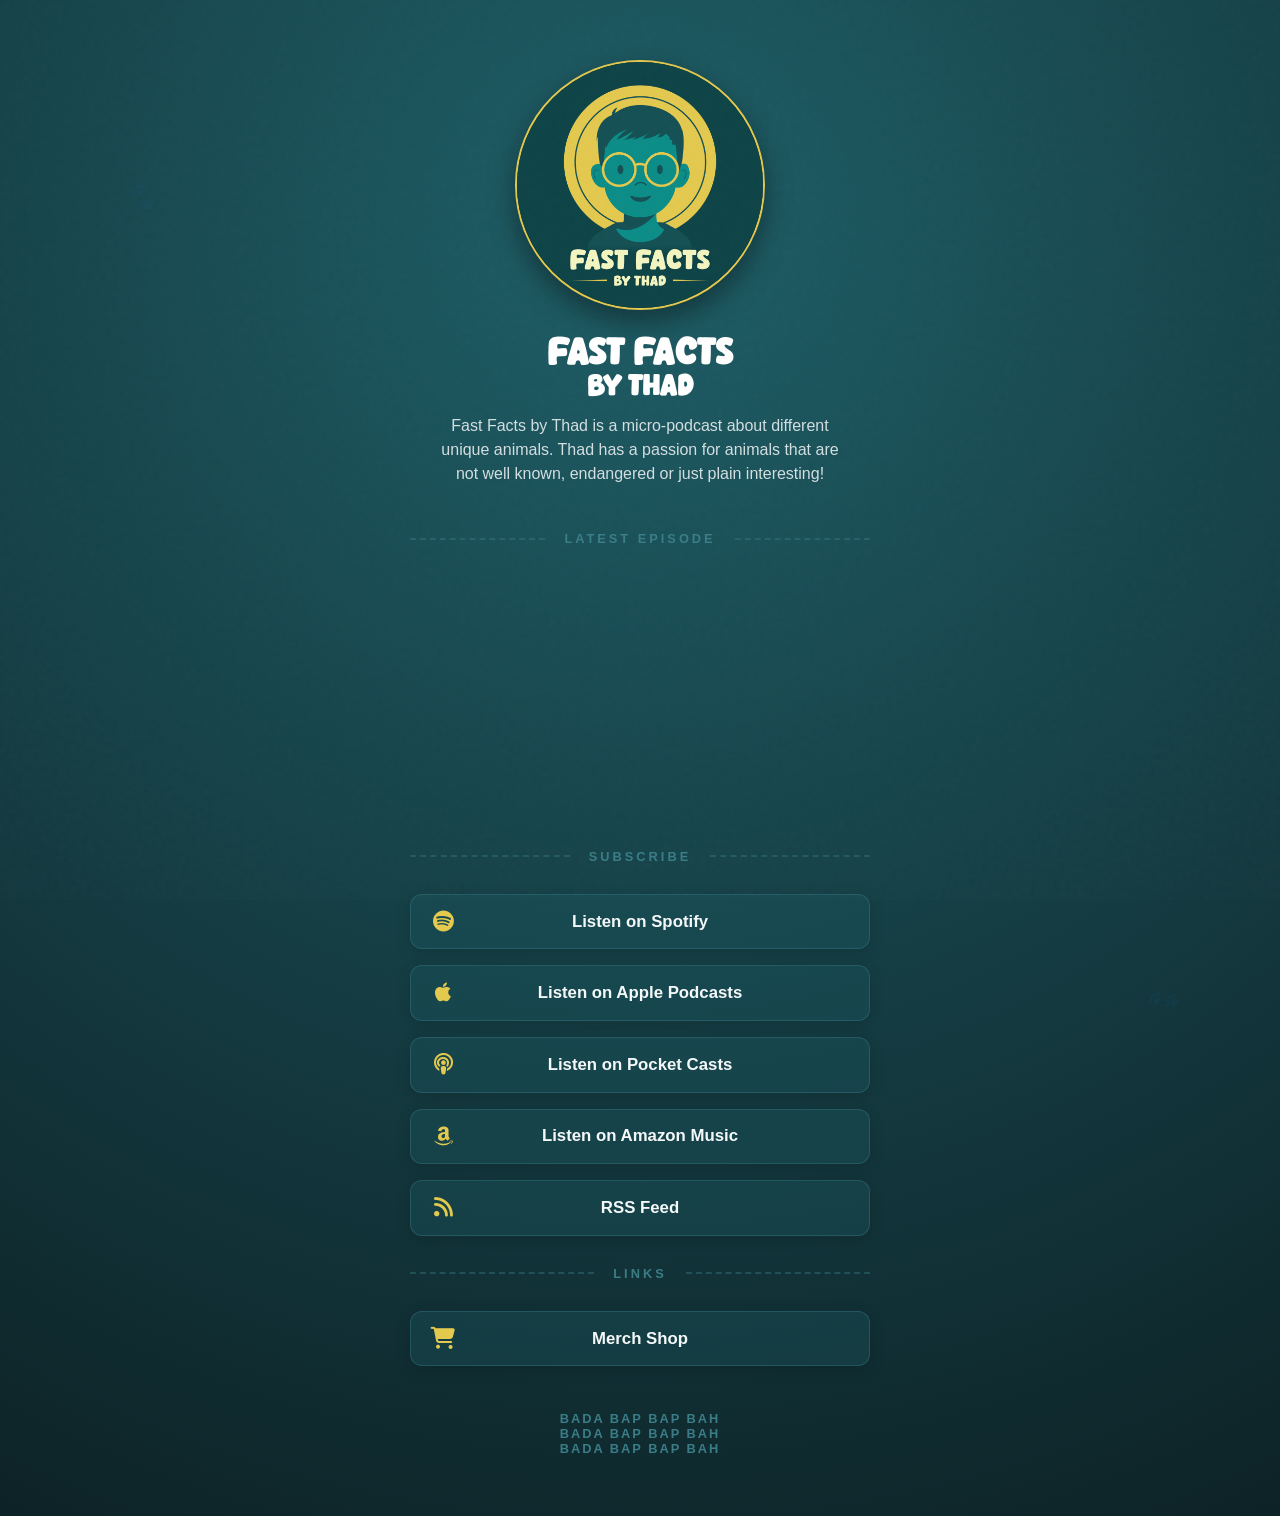
<file: index.html>
<!DOCTYPE html>
<html lang="en">
<head>
  <meta charset="UTF-8">
  <meta name="viewport" content="width=device-width, initial-scale=1.0">

  <title>Fast Facts by Thad Podcast | Links</title>
  <meta name="description" content="Fast Facts by Thad is a micro-podcast about different unique animals. Thad has a passion for animals that are not well known, endangered or just plain interesting! ">
  <meta name="robots" content="index, follow, max-image-preview:large, max-snippet:-1, max-video-preview:-1">
  <link rel="canonical" href="https://fastfactsbythad.com/">

  <meta name="ai-search" content="index, follow">
  <meta name="ai-integration" content="enabled">

  <meta property="og:type" content="website">
  <meta property="og:url" content="https://fastfactsbythad.com/">
  <meta property="og:title" content="Fast Facts by Thad Podcast | Links">
  <meta property="og:description" content="Fast Facts by Thad is a micro-podcast about different unique animals. Thad has a passion for animals that are not well known, endangered or just plain interesting! ">
  <meta property="og:image" content="https://fastfactsbythad.com/fastfactsbythadlogo.png">
  <meta property="og:image:alt" content="an illustrated logo of a young boy wearing glasses with the text Fast Facts by Thad at the bottom">

  <meta name="twitter:card" content="summary_large_image">
  <meta name="twitter:url" content="https://fastfactsbythad.com/">
  <meta name="twitter:title" content="Fast Facts by Thad">
  <meta name="twitter:description" content="Fast Facts by Thad is a micro-podcast about different unique animals. Thad has a passion for animals that are not well known, endangered or just plain interesting! ">
  <meta name="twitter:image" content="https://fastfactsbythad.com/fastfactsbythadlogo.png>

	
    <meta name="viewport" content="width=device-width, initial-scale=1.0">
    <link rel="stylesheet" href="style.css">
    <!-- FontAwesome for animal & podcast platform icons -->
    <link rel="stylesheet" href="https://cdnjs.cloudflare.com/ajax/libs/font-awesome/6.4.0/css/all.min.css">

	<link rel="apple-touch-icon" sizes="180x180" href="/apple-touch-icon.png">
	<link rel="icon" type="image/png" sizes="32x32" href="/favicon-32x32.png">
	<link rel="icon" type="image/png" sizes="16x16" href="/favicon-16x16.png">
	<link rel="manifest" href="/site.webmanifest">
	
</head>
<body>

    <div class="track-accent track-1">🐾</div>
    <div class="track-accent track-2">🐾</div>

    <div class="container">
<header class="profile">
    <div class="avatar-container">
        <img src="fastfactsbythadlogo.png" alt="Fast Facts by Thad Logo" class="avatar-image">
    </div>
    <h1 class="podcast-title">Fast Facts</h1>
	<h1 class="podcast-subtitle">by Thad</h1>
    <p class="podcast-tagline">Fast Facts by Thad is a micro-podcast about different unique animals. Thad has a passion for animals that are not well known, endangered or just plain interesting! </p>
</header>

		            <div class="divider">
                <span>Latest Episode</span>
					</div>

		
<div class="spotify-embed">
      <iframe data-testid="embed-iframe" style="border-radius:12px" src="https://open.spotify.com/embed/show/7EcVNPOWCaKIQm9xlzZFbG/video?utm_source=generator&si=f77bdb9f01fd45ad" width="496" height="279" frameBorder="0" allowfullscreen="" allow="autoplay; clipboard-write; encrypted-media; fullscreen; picture-in-picture" loading="lazy"></iframe>
</div>
        <!-- Links Section -->
        <main class="links-container">

			            <div class="divider">
                <span>Subscribe</span>
						</div>
            
            <a href="https://open.spotify.com/show/7EcVNPOWCaKIQm9xlzZFbG" target="_blank" class="link-btn spotify">
                <span class="icon-wrapper"><i class="fa-brands fa-spotify"></i></span>
                <span class="btn-text">Listen on Spotify</span>
            </a>

            <a href="https://podcasts.apple.com/gb/podcast/fast-facts-by-thad/id1849812046" target="_blank" class="link-btn apple">
                <span class="icon-wrapper"><i class="fa-brands fa-apple"></i></span>
                <span class="btn-text">Listen on Apple Podcasts</span>
            </a>

			<a href="https://pca.st/h0dcdpww" target="_blank" class="link-btn pocketcasts">
                <span class="icon-wrapper"><i class="fa-solid fa-podcast"></i></span>
                <span class="btn-text">Listen on Pocket Casts</span>
            </a>

            <a href="https://music.amazon.com/podcasts/1249af60-a4c0-4b5a-bf7e-286344730311/fast-facts-by-thad" target="_blank" class="link-btn amazon">
                <span class="icon-wrapper"><i class="fa-brands fa-amazon"></i></span>
                <span class="btn-text">Listen on Amazon Music</span>
            </a>

            <a href="https://anchor.fm/s/105c0866c/podcast/rss" target="_blank" class="link-btn rss">
                <span class="icon-wrapper"><i class="fa-solid fa-rss"></i></span>
                <span class="btn-text">RSS Feed</span>
            </a>

            <div class="divider">
                <span>Links</span>
            </div>

            <a href="https://fastfactsbythad.threadless.com" target="_blank" class="link-btn website">
                <span class="icon-wrapper"><i class="fa-solid fa-cart-shopping"></i></span>
                <span class="btn-text">Merch Shop</span>
            </a>


        </main>

        <footer class="social-footer">
            <p class="footer-note">bada bap bap bah <br> bada bap bap bah <br> bada bap bap bah </p>
        </footer>
    </div>

	
  
</body>
</html>
</file>
<file: style.css>
@import url('https://fonts.googleapis.com/css2?family=Modak&display=swap');

@font-face {
  font-family: 'baberry';
  src: url('baberry.ttf') format('truetype');
  font-weight: 400;
  font-style: normal;
}

* {
    box-sizing: border-box;
    margin: 0;
    padding: 0;
}



body {
    font-family: -apple-system, BlinkMacSystemFont, "Segoe UI", Roboto, Helvetica, Arial, sans-serif;
    /* Immersive, moody deep water/reptilian gradient background */
    background: radial-gradient(circle at 50% 15%, #1e5e67 0%, #0d2226 100%);
    color: #f4f8f9;
    min-height: 100vh;
    display: flex;
    justify-content: center;
    align-items: flex-start;
    padding: 60px 20px;
    position: relative;
    overflow-x: hidden;
}

/* Organic micro-texture scale simulation overlay */
body::before {
    content: "";
    position: fixed;
    top: 0; left: 0; width: 100vw; height: 100vh;
    opacity: 0.025;
    pointer-events: none;
    z-index: 10;
    background-image: url("data:image/svg+xml,%3Csvg viewBox='0 0 200 200' xmlns='http://www.w3.org/2000/svg'%3E%3Cfilter id='noise'%3E%3CfeTurbulence type='fractalNoise' baseFrequency='0.75' numOctaves='3' stitchTiles='stitch'/%3E%3C/filter%3E%3Crect width='100%25' height='100%25' filter='url(%23noise)'/%3E%3C/svg%3E");
}

/* Tracking Accents */
.track-accent {
    position: absolute;
    font-size: 1.5rem;
    opacity: 0.08;
    pointer-events: none;
    user-select: none;
    color: #E3C94E;
}
.track-1 { top: 12%; left: 10%; transform: rotate(15deg); }
.track-2 { top: 65%; right: 8%; transform: rotate(-35deg); }

/* Main Wrapper Layout */
.container {
    width: 100%;
    max-width: 460px;
    text-align: center;
    animation: dynamicFade 0.7s cubic-bezier(0.25, 1, 0.5, 1);
}

/* Profile / Branding Header */
.profile {
    margin-bottom: 45px;
}

.avatar-container {
    width: 250px;
    height: 250px;
    background-color: #0d2226;
    border: 2px solid #E3C94E; /* Your gold accent border */
    border-radius: 50%;        /* Forces the container into a perfect circle */
    overflow: hidden;          /* Clips the square corners of the image inside it */
    margin: 0 auto 24px auto;
    display: flex;
    align-items: center;
    justify-content: center;
    box-shadow: 0 12px 28px rgba(0, 0, 0, 0.4);
}

.avatar-image {
    width: 100%;
    height: 100%;
    object-fit: cover;         /* Ensures the image fills the circle without stretching */
    display: block;
}
}

.avatar-icon {
    font-size: 2.2rem;
    color: #E3C94E;
}

.podcast-title {
  font-family: "baberry", system-ui;
    font-size: 2.3rem;
    font-weight: 400;
    letter-spacing: -0.7px;
    color: #ffffff;
    text-transform: uppercase;
}

.podcast-subtitle {
  font-family: "baberry", system-ui;
    font-size: 1.8rem;
    font-weight: 400;
    letter-spacing: -0.7px;
    margin-bottom: 12px;
    color: #ffffff;
    text-transform: uppercase;
}

.podcast-tagline {
    font-size: 1rem;
    line-height: 1.5;
    color: #f4f8f9;
    opacity: 0.85;
    padding: 0 20px;
    font-weight: 400;
}

/* Links Grid Structure */
.links-container {
    display: flex;
    flex-direction: column;
    gap: 16px;
    margin-bottom: 45px;
}

/* 3-Column Grid Layout (Guarantees un-smooshed, readable icon separation) */
.link-btn {
    display: grid;
    grid-template-columns: 40px 1fr 40px; 
    align-items: center;
    text-decoration: none;
    color: #f4f8f9;
    background-color: rgba(30, 94, 103, 0.3); /* Transparent Main Teal Base */
    border: 1px solid rgba(58, 125, 135, 0.4); /* Muted slate teal borders */
    padding: 16px 12px;
    border-radius: 12px;
    font-size: 1.05rem;
    font-weight: 600;
    box-shadow: 0 4px 15px rgba(0, 0, 0, 0.15);
    transition: all 0.25s cubic-bezier(0.215, 0.610, 0.355, 1);
}

/* Icon box placement track */
.icon-wrapper {
    display: flex;
    justify-content: center;
    align-items: center;
    font-size: 1.35rem;
    color: #E3C94E; /* Base color uses Accent Gold */
    transition: transform 0.2s ease, color 0.2s ease;
}

/* Middle core text alignment track */
.btn-text {
    grid-column: 2;
    text-align: center;
    word-wrap: break-word;
}

/* Hover Physics Engine */
.link-btn:hover {
    transform: translateY(-2px);
    background-color: rgba(30, 94, 103, 0.55);
    border-color: #E3C94E; /* Changes to Accent Gold on Hover */
    box-shadow: 0 8px 24px rgba(0, 0, 0, 0.25);
}

.link-btn:hover .icon-wrapper {
    transform: scale(1.15);
    color: #ffffff;
}

.link-btn:active {
    transform: translateY(1px);
}

/* Branding indicator adjustments for specific services */
.link-btn.spotify:hover { border-color: #1DB954; }
.link-btn.apple:hover { border-color: #7224d8; }
.link-btn.amazon:hover { border-color: #00A8E1; }
.link-btn.anchor:hover { border-color: #A549FF; }
.link-btn.pocketcasts:hover { border-color: #F74132; }
.link-btn.youtube:hover { border-color: #FF0000; }


/* Section Separator */
.divider {
    display: flex;
    align-items: center;
    text-align: center;
    margin: 14px 0;
    color: #3a7d87;
    font-size: 0.8rem;
    font-weight: 800;
    text-transform: uppercase;
    letter-spacing: 3px;
}

.divider::before, .divider::after {
    content: '';
    flex: 1;
    border-bottom: 2px dashed rgba(58, 125, 135, 0.4);
}

.divider:not(:empty)::before { margin-right: 1.5em; }
.divider:not(:empty)::after { margin-left: 1.5em; }

/* Minimalist Footer Note */
.social-footer {
    margin-top: 16px;
}

.footer-note {
    color: #3a7d87;
    font-size: 0.8rem;
    letter-spacing: 2px;
    text-transform: uppercase;
    font-weight: 700;
}


.footer-note-shop {
    color: #3a7d87;
    font-size: 0.4rem;
    letter-spacing: 2px;
    margin-top:12px;
    text-transform: uppercase;
    font-weight: 700;
}


/* Smooth scaling entry animation */
@keyframes dynamicFade {
    from {
        opacity: 0;
        transform: translateY(15px);
    }
    to {
        opacity: 1;
        transform: translateY(0);
    }
}

/* Adaptive layout for micro viewports */
@media (max-width: 400px) {
    body {
        padding: 40px 14px;
    }
    .link-btn {
        font-size: 0.98rem;
        grid-template-columns: 35px 1fr 35px;
        padding: 14px 8px;
    }
}

.spotify-embed {
  position: relative;
  width: 100%;
  max-width: 496px;
  aspect-ratio: 16 / 9;
  margin-bottom: 16px;
}

.spotify-embed iframe {
  position: absolute;
  top: 0;
  left: 0;
  width: 100%;
  height: 100%;
  border-radius: 12px;
}
</file>
